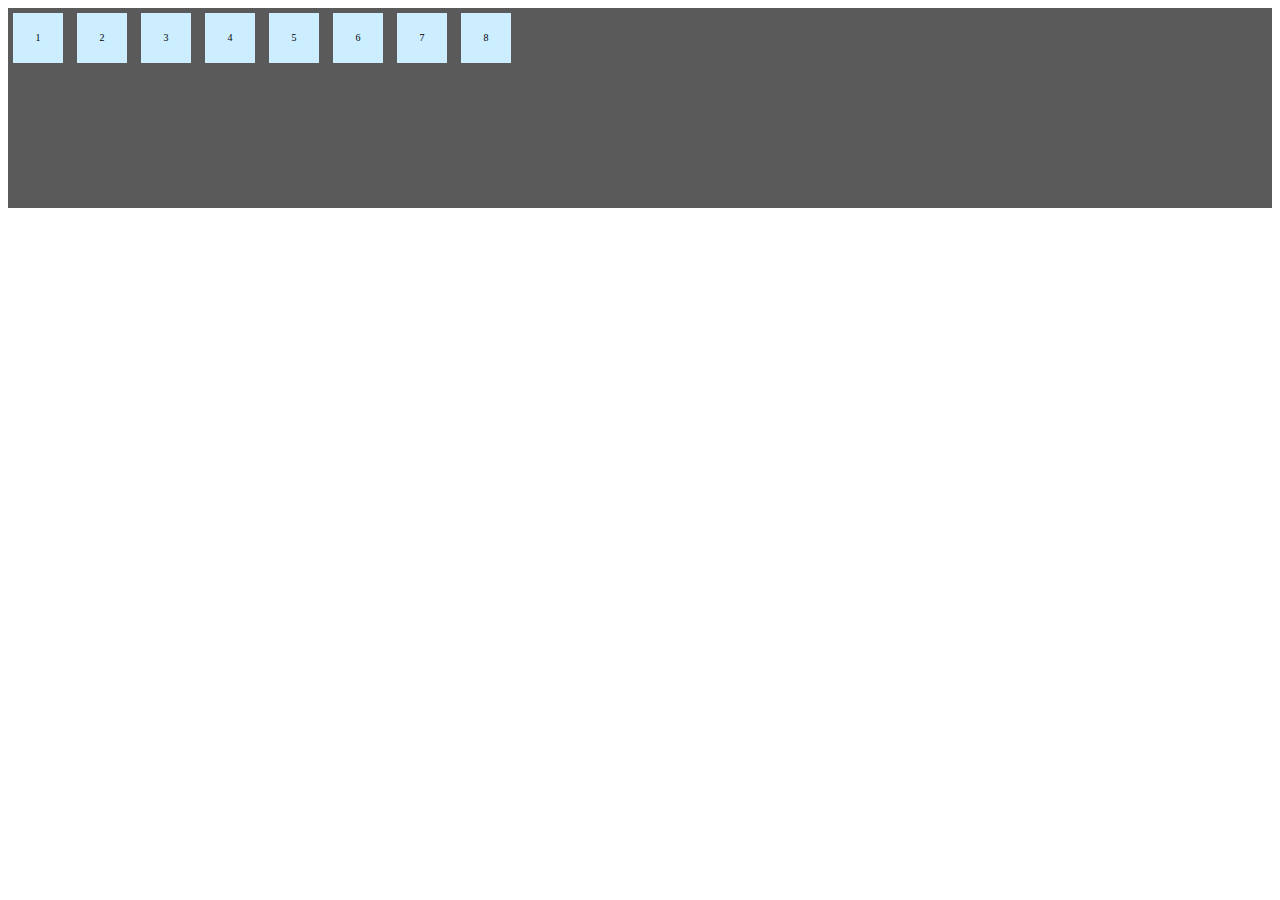
<file: index.html>
<html>

<head>
  <style type="text/css">
    #root {
      background: #5a5a5a;
      height: 200px;
      width: 100%;;
      #display: flex;
      #justify-content: flex-start;
      #flex-wrap: wrap;
    }

    div.block {
      #float: left;
      display: inline-block;
      background: #cceeff;
      margin: 5px;
      height: 50px;
      width: 50px;
      line-height:50px;
      text-align:center;
      font-size: 10px;
    }
  </style>
</head>

<body>
  <div id="root">
    <div class="block">1</div>
    <div class="block">2</div>
    <div class="block">3</div>
    <div class="block">4</div>
    <div class="block">5</div>
    <div class="block">6</div>
    <div class="block">7</div>
    <div class="block">8</div>
  </div>

</body>

</html>
</file>
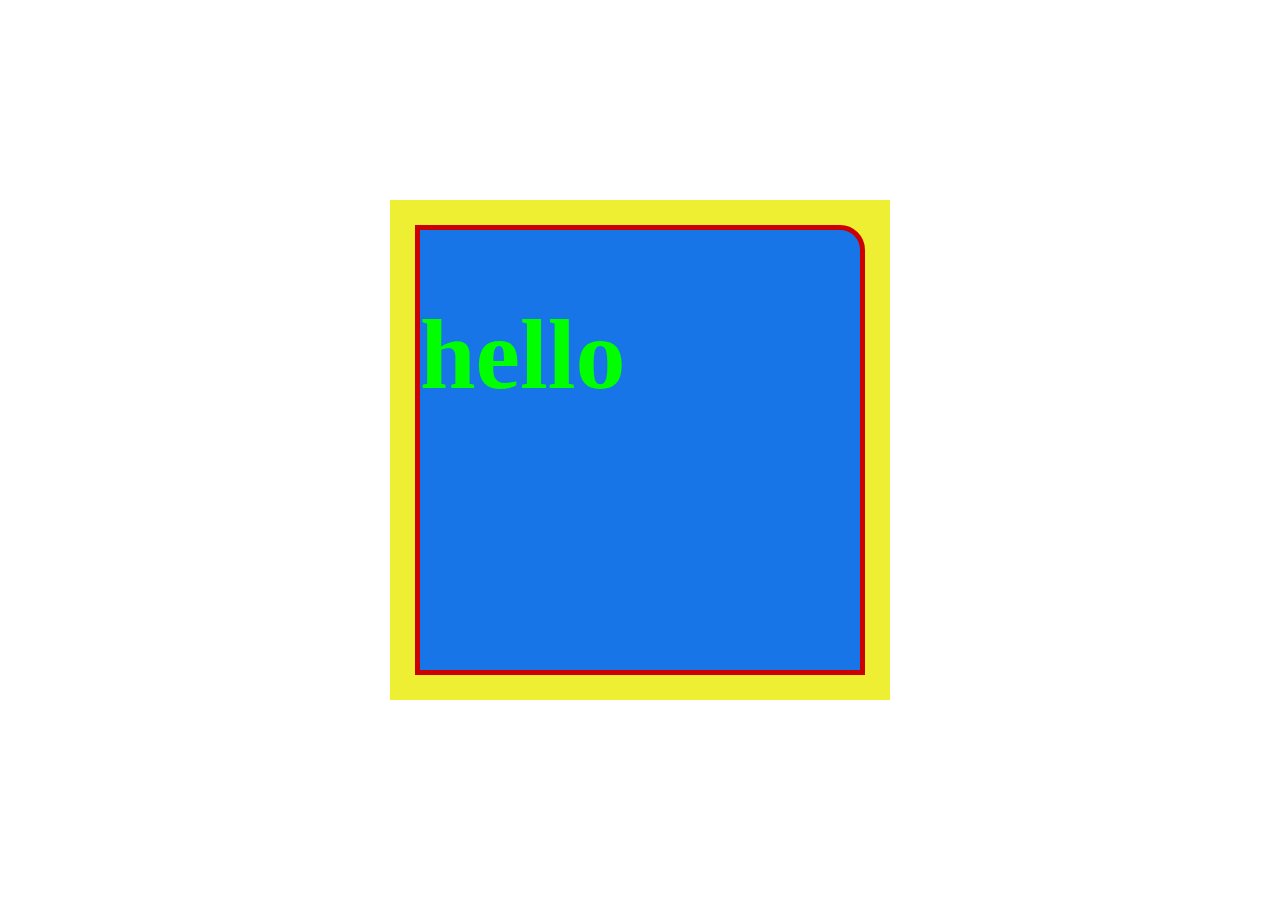
<file: sass/index.html>
<html>

<head>
  <link rel="stylesheet" href="css/test.css" />
  <style type="text/css">
  </style>
</head>

<body>
  <div id="root">
      <div id="box2">
        <h1>hello</h1>
      </div>
  </div>
</body>

</html>
</file>
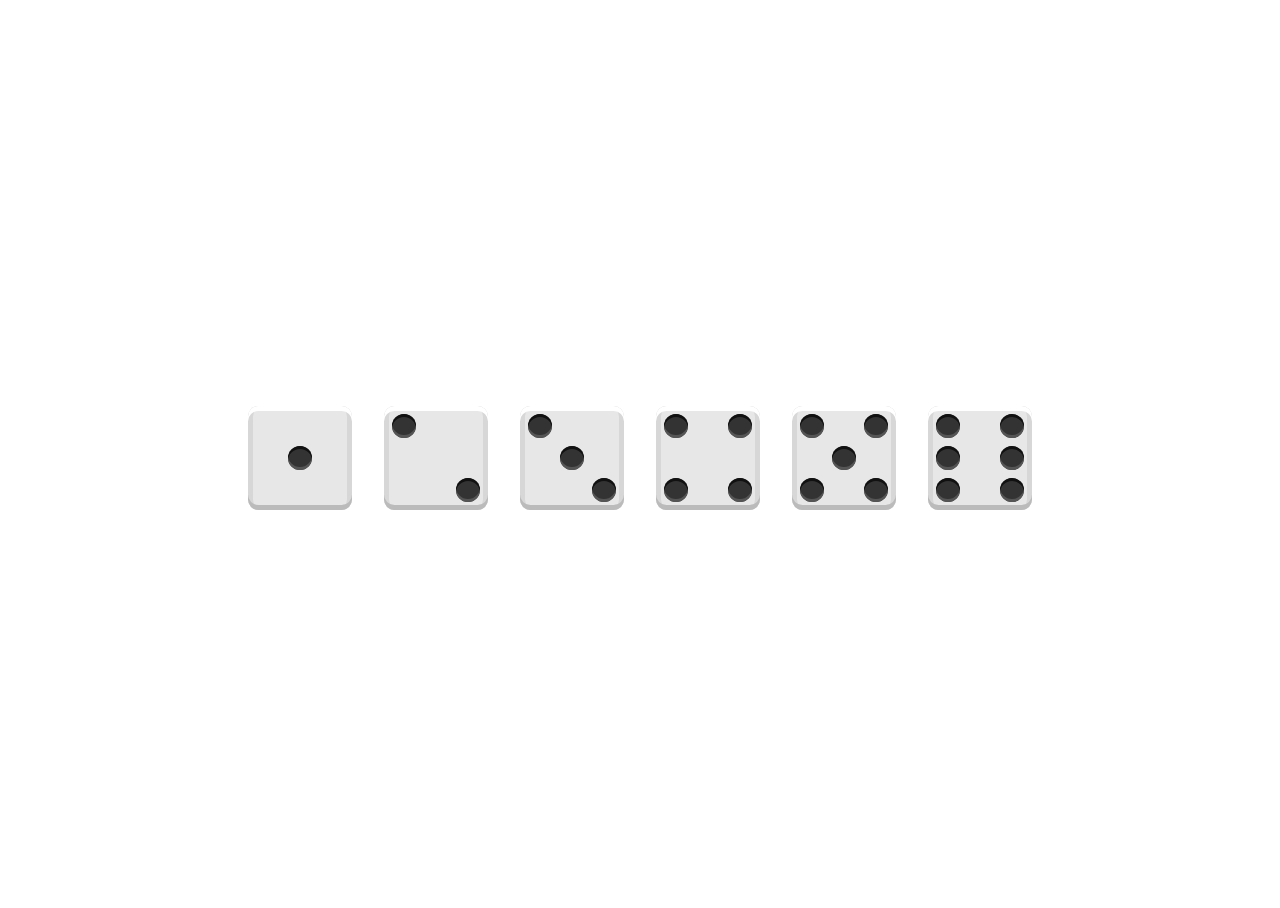
<file: css/Dice.html>
<html>

<head>
  <style type="text/css">
    .first-face {
      display: flex;
      justify-content: center;
      align-items: center;
    }

    .second-face {
      display: flex;
      justify-content: space-between;
    }

    .second-face .pip:nth-of-type(2) {
      align-self: flex-end;
    }

    .third-face {
      display: flex;
      justify-content: space-between;
    }

    .third-face .pip:nth-of-type(2) {
      align-self: center;
    }

    .third-face .pip:nth-of-type(3) {
      align-self: flex-end;
    }

    .fourth-face,
    .sixth-face {
      display: flex;
      justify-content: space-between;
    }

    .fourth-face .column,
    .sixth-face .column {
      display: flex;
      flex-direction: column;
      justify-content: space-between;
    }

    .fifth-face {
      display: flex;
      justify-content: space-between;
    }

    .fifth-face .column {
      display: flex;
      flex-direction: column;
      justify-content: space-between;
    }

    .fifth-face .column:nth-of-type(2) {
      justify-content: center;
    }

    /* OTHER STYLES */

    * {
      box-sizing: border-box;
    }

    html,
    body {
      height: 100%;
    }

    body {
      display: flex;
      align-items: center;
      justify-content: center;
      vertical-align: center;
      flex-wrap: wrap;
      align-content: center;
      font-family: 'Open Sans', sans-serif;

      background: linear-gradient(top, #222, #333);
    }

    [class$="face"] {
      margin: 16px;
      padding: 4px;

      background-color: #e7e7e7;
      width: 104px;
      height: 104px;
      object-fit: contain;

      box-shadow: inset 0 5px white,
      inset 0 -5px #bbb,
      inset 5px 0 #d7d7d7,
      inset -5px 0 #d7d7d7;

      border-radius: 10%;
    }

    .pip {
      display: block;
      width: 24px;
      height: 24px;
      border-radius: 50%;
      margin: 4px;

      background-color: #333;
      box-shadow: inset 0 3px #111, inset 0 -3px #555;
    }
  </style>
</head>

<body>
  <div class="first-face">
    <span class="pip"></span>
  </div>
  <div class="second-face">
    <span class="pip"></span>
    <span class="pip"></span>
  </div>
  <div class="third-face">
    <span class="pip"></span>
    <span class="pip"></span>
    <span class="pip"></span>
  </div>
  <div class="fourth-face">
    <div class="column">
      <span class="pip"></span>
      <span class="pip"></span>
    </div>
    <div class="column">
      <span class="pip"></span>
      <span class="pip"></span>
    </div>
  </div>
  <div class="fifth-face">
    <div class="column">
      <span class="pip"></span>
      <span class="pip"></span>
    </div>
    <div class="column">
      <span class="pip"></span>
    </div>
    <div class="column">
      <span class="pip"></span>
      <span class="pip"></span>
    </div>
  </div>
  <div class="sixth-face">
    <div class="column">
      <span class="pip"></span>
      <span class="pip"></span>
      <span class="pip"></span>
    </div>
    <div class="column">
      <span class="pip"></span>
      <span class="pip"></span>
      <span class="pip"></span>
    </div>
  </div>

</body>

</html>
</file>
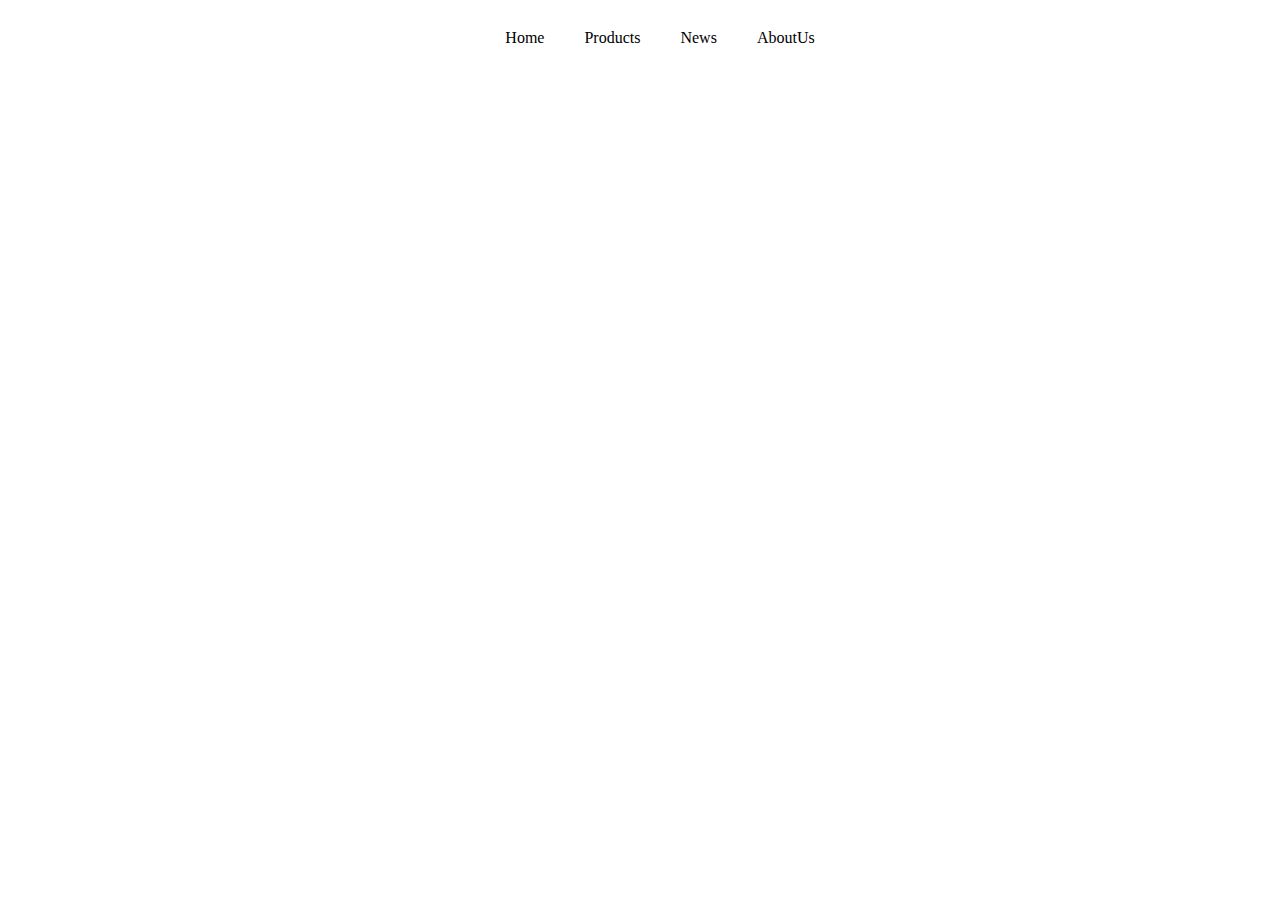
<file: css/menu_underline.html>
<!DOCTYPE html>
<!--
Created using JS Bin
http://js.jirengu.com

Copyright (c) 2018 by chris118 (http://js.jirengu.com/rahemutuqo/5/edit)

Released under the MIT license: http://jsbin.mit-license.org
-->
<meta name="robots" content="noindex">
<html>
<head>
<meta name="description" content="menu" />
  <meta charset="utf-8">
  <title>JS Bin</title>
<style id="jsbin-css">
/* ul{
  text-align:center;
}

li{
  display:inline-block;
  padding: 0px 15px;
} */


ul{
  display: flex;
  position: absolute;
  left: 50%;
  transform: translate(-50%, 0%);
}

li{
    display:inline-block;
    position: relative;
    padding: 5px 20px;
    cursor: pointer;
}

li::before{
    content: "";
    position: absolute;
    top: 0;
    left: 100%;
    width: 0;
    height: 100%;
    border-bottom: 2px solid #000;
    transition: 0.2s all linear;
}

li:hover::before{
  width: 100%;
  left: 0;
  transition-delay: 0.2s;
}

li:hover ~ li::before {
    left: 0;
}
</style>
</head>
<body>
<div>
  <ul>
    <li>Home</li>
    <li>Products</li>
    <li>News</li>
    <li>AboutUs</li>
  </ul>
</div>
</body>
</html>
</file>
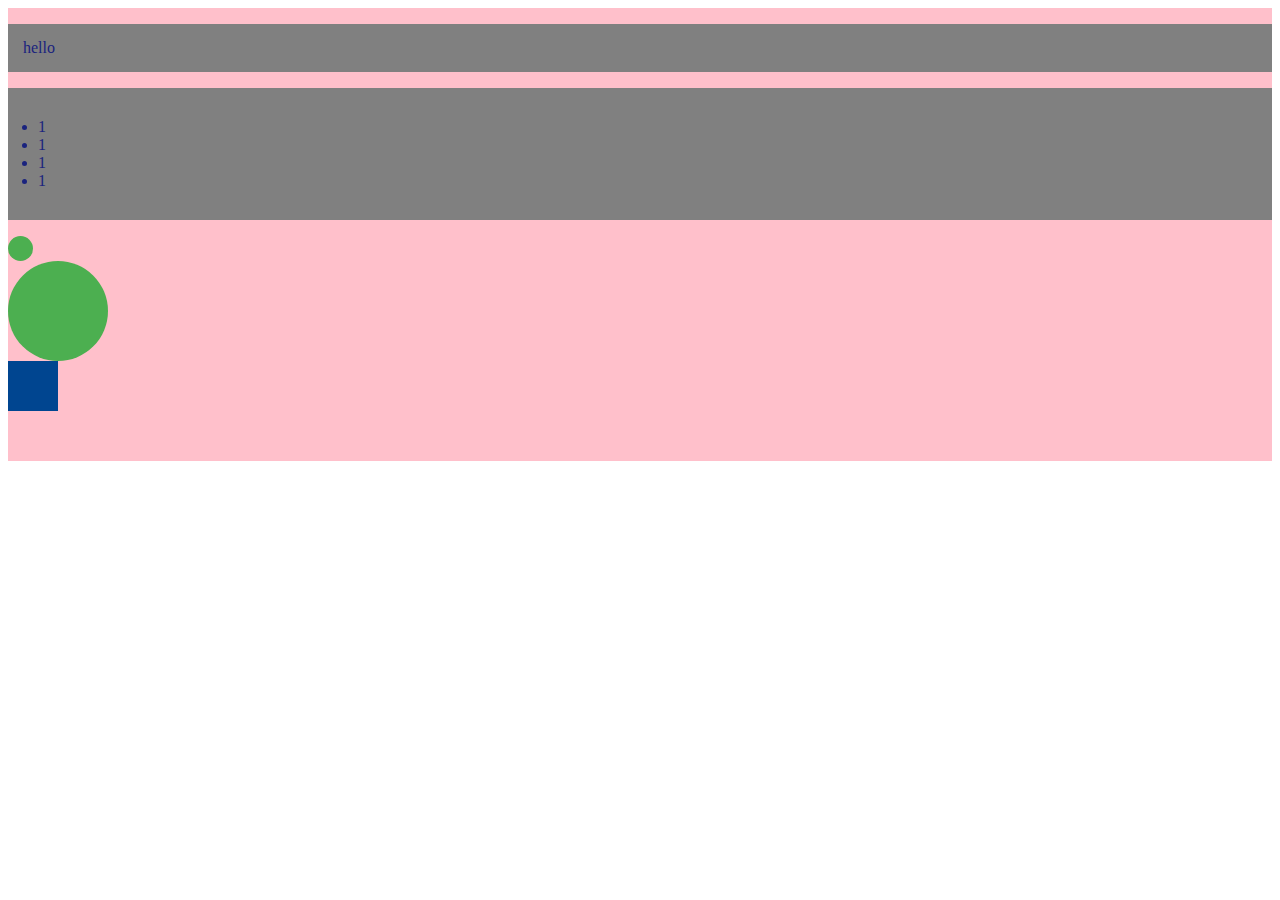
<file: less/1.html>
<html>

<head>
  <link rel="stylesheet" href="1.css" />
  <style type="text/css">
</style>
</head>

<body>
  <div id="root">
    <div>
      <p>
       hello
     </p>
     <ul>
       <li>1</li>
       <li>1</li>
       <li>1</li>
       <li>1</li>
     </ul>
   </div>

   <div id="small-circle"></div>   
   <div id="big-circle"></div>

   <div id="div3"></div>

   <div id="div4">
      <div id="left"></div>
      <div id="right"></div>
    </div>


  </div>
</body>
</html>
</file>
<file: sass/css/test.css>
@charset "UTF-8";
body {
  display: flex;
  justify-content: center;
  align-items: center; }

#root {
  display: flex;
  width: 500px;
  height: 500px;
  background: #ee3; }

/* comment sass */
#box, #box2 {
  flex-grow: 1;
  background: #1875e7;
  /* 变量 */
  border-top-right-radius: 25px;
  /* 条件语句 */
  border: 5px solid;
  /* mixin 重用代码块 指定参数和缺省值 */
  margin: 25px;
  /* 嵌套 */
  /* 属性 注意border后的冒号 */
  border-color: #c00; }
  #box h1, #box2 h1 {
    color: #00ff00; }
    #box h1:hover, #box2 h1:hover {
      color: #ffb3ff; }

/* 继承 */
#box2 {
  /* 自定义函数 */
  font-size: 50px; }

/*# sourceMappingURL=test.css.map */
</file>
<file: less/1.css>
#root {
  display: flex;
  flex-direction: column;
  background-color: pink;
  height: auto;
}
p {
  background-color: grey;
  color: #1A237E;
  padding: 15px;
}
ul {
  background-color: grey;
  padding: 30px;
}
li {
  color: #1A237E;
}
#small-circle {
  background-color: #4CAF50;
  border-radius: 100%;
  width: 25px;
  height: 25px;
}
#big-circle {
  background-color: #4CAF50;
  border-radius: 100%;
  width: 100px;
  height: 100px;
}
#div3 {
  height: 50px;
  width: 50px;
  background-color: #004590;
}
#div3:hover {
  background-color: rgba(0, 69, 144, 0.5);
}
#div4 {
  height: 50px;
  display: inline-block;
}
#left {
  width: 100px;
  background-color: #000000;
}
#right {
  width: 200px;
  background-color: #112233;
}
</file>
